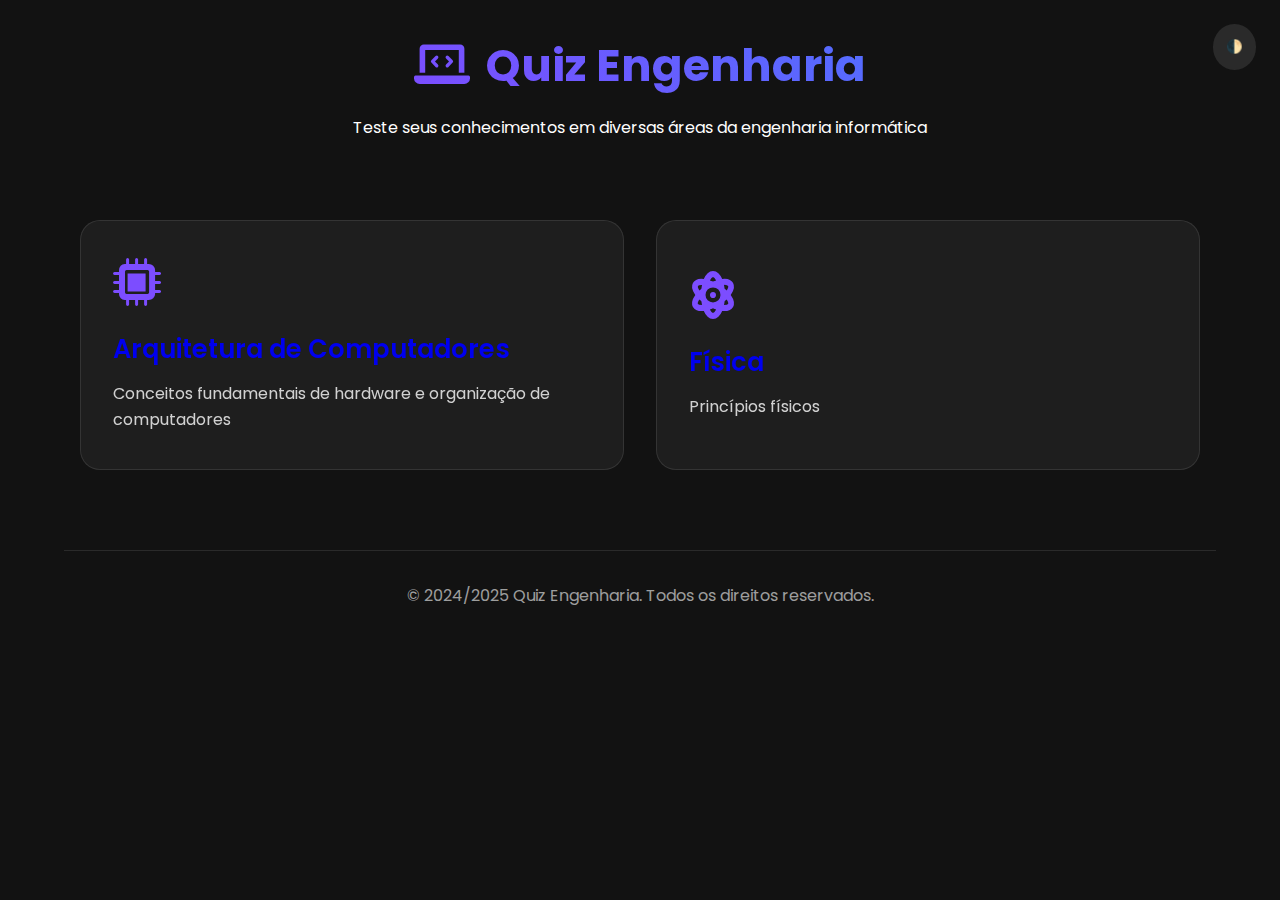
<file: index.html>
<!DOCTYPE html>
<html lang="pt">
<head>
    <meta charset="UTF-8">
    <meta name="viewport" content="width=device-width, initial-scale=1.0">
    <title>Quiz Engenharia Informática</title>
    <link href="https://fonts.googleapis.com/css2?family=Poppins:wght@300;400;500;600;700&display=swap" rel="stylesheet">
    <link rel="stylesheet" href="https://cdnjs.cloudflare.com/ajax/libs/font-awesome/6.0.0/css/all.min.css">
    <style>
        :root {
            --primary-color: #7C4DFF;
            --background-light: #f8f9fa;
            --background-dark: #121212;
            --text-dark: #2d3436;
            --text-light: #ffffff;
            --transition: all 0.3s cubic-bezier(0.4, 0, 0.2, 1);
        }

        * {
            margin: 0;
            padding: 0;
            box-sizing: border-box;
            font-family: 'Poppins', sans-serif;
        }

        body {
            min-height: 100vh;
            background: var(--background-dark);
            color: var(--text-light);
            transition: var(--transition);
        }

        body.light-theme {
            background: var(--background-light);
            color: var(--text-dark);
        }

        .container {
            max-width: 1200px;
            margin: 0 auto;
            padding: 2rem 1.5rem;
        }

        /* Botão Tema */
        .theme-toggle {
            position: fixed;
            top: 1.5rem;
            right: 1.5rem;
            background: rgba(255, 255, 255, 0.1);
            border: none;
            padding: 0.8rem;
            border-radius: 50%;
            cursor: pointer;
            backdrop-filter: blur(10px);
            transition: var(--transition);
            z-index: 1000;
        }

        body.light-theme .theme-toggle {
            background: rgba(0, 0, 0, 0.05);
        }

        /* Header */
        .header {
            text-align: center;
            margin-bottom: 4rem;
        }

        .header h1 {
            font-size: 2.8rem;
            margin-bottom: 1rem;
            display: inline-flex;
            align-items: center;
            gap: 1rem;
            background: linear-gradient(45deg, var(--primary-color), #536DFE);
            -webkit-background-clip: text;
            -webkit-text-fill-color: transparent;
        }

        /* Grid de Cards */
        .quiz-grid {
            display: grid;
            grid-template-columns: repeat(auto-fit, minmax(300px, 1fr));
            gap: 2rem;
            padding: 1rem;
        }

        .quiz-card {
            background: rgba(255, 255, 255, 0.05);
            backdrop-filter: blur(12px);
            border-radius: 20px;
            padding: 2rem;
            transition: var(--transition);
            cursor: pointer;
            text-decoration: none;
            border: 1px solid rgba(255, 255, 255, 0.1);
            min-height: 250px;
            display: flex;
            flex-direction: column;
            justify-content: center;
        }

        body.light-theme .quiz-card {
            background: rgba(255, 255, 255, 0.9);
            border: 1px solid rgba(0, 0, 0, 0.05);
            box-shadow: 0 4px 6px rgba(0, 0, 0, 0.05);
        }

        .quiz-card:hover {
            transform: translateY(-5px);
            background: rgba(255, 255, 255, 0.15);
            box-shadow: 0 8px 25px rgba(124, 77, 255, 0.15);
        }

        .quiz-card i {
            font-size: 3rem;
            margin-bottom: 1.5rem;
            color: var(--primary-color);
        }

        .quiz-card h2 {
            font-size: 1.6rem;
            margin-bottom: 0.75rem;
            font-weight: 600;
        }

        .quiz-card p {
            color: rgba(255, 255, 255, 0.8);
            line-height: 1.6;
        }

        body.light-theme .quiz-card p {
            color: rgba(0, 0, 0, 0.7);
        }

        /* Footer */
        .footer {
            margin-top: 4rem;
            text-align: center;
            padding: 2rem;
            color: rgba(255, 255, 255, 0.6);
            border-top: 1px solid rgba(255, 255, 255, 0.1);
        }

        body.light-theme .footer {
            color: rgba(0, 0, 0, 0.6);
            border-color: rgba(0, 0, 0, 0.1);
        }

        /* Responsivo */
        @media (max-width: 768px) {
            .container {
                padding: 1.5rem 1rem;
            }

            .header h1 {
                font-size: 2rem;
            }

            .quiz-card {
                min-height: 200px;
                padding: 1.5rem;
            }
        }
    </style>
</head>
<body>
    <button class="theme-toggle" onclick="toggleTheme()">🌓</button>
    
    <div class="container">
        <header class="header">
            <h1><i class="fas fa-laptop-code"></i>Quiz Engenharia</h1>
            <p>Teste seus conhecimentos em diversas áreas da engenharia informática</p>
        </header>

        <div class="quiz-grid">
            <a href="AC/index.html" class="quiz-card">
                <i class="fas fa-microchip"></i>
                <h2>Arquitetura de Computadores</h2>
                <p>Conceitos fundamentais de hardware e organização de computadores</p>
            </a>

            <a href="fisica/index.html" class="quiz-card">
                <i class="fas fa-atom"></i>
                <h2>Física</h2>
                <p>Princípios físicos </p>
            </a>
        </div>

        <footer class="footer">
            © 2024/2025 Quiz Engenharia. Todos os direitos reservados.
        </footer>
    </div>



    <script src="js/script.js"></script>
</body>
</html>
</file>
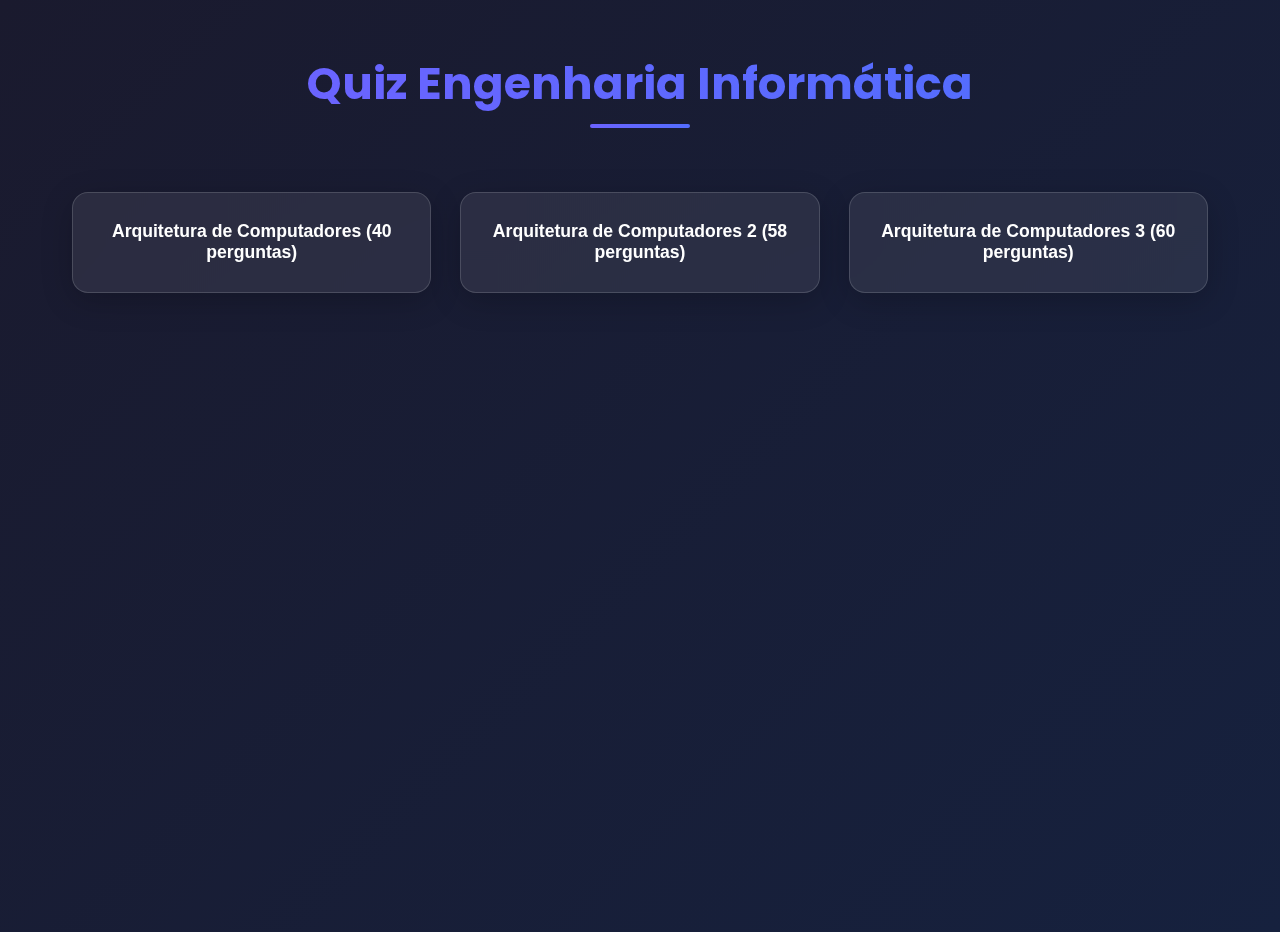
<file: AC/index.html>
<!DOCTYPE html>
<html lang="pt">
<head>
    <meta charset="UTF-8">
    <meta name="viewport" content="width=device-width, initial-scale=1.0">
    <title>Quiz Engenharia Informática</title>
    <link rel="stylesheet" href="../css/estilo.css">
    <link href="https://fonts.googleapis.com/css2?family=Poppins:wght@400;600&display=swap" rel="stylesheet">
    <link rel="stylesheet" href="https://cdnjs.cloudflare.com/ajax/libs/font-awesome/6.0.0/css/all.min.css">
</head>
<body>
    <div id="app">
        <h1>Quiz Engenharia Informática</h1>
        <div id="categorias"></div>
        <div id="quiz-container" style="display:none;">
            <h2 id="categoria-nome"></h2>
            <div id="info-pergunta">
                <span id="progresso"></span>
                <div class="timer">
                    <span id="tempo-restante"></span>
                </div>
                <span id="pontuacao"></span>
            </div>
            <h2 id="pergunta-enunciado"></h2>
            <div id="opcoes"></div>
            <button id="reiniciar" style="display:none;">Escolher nova categoria</button>
        </div>
    </div>
    <script src="script.js"></script>
    <script src="../js/script.js"></script>
</body>
</html>
</file>
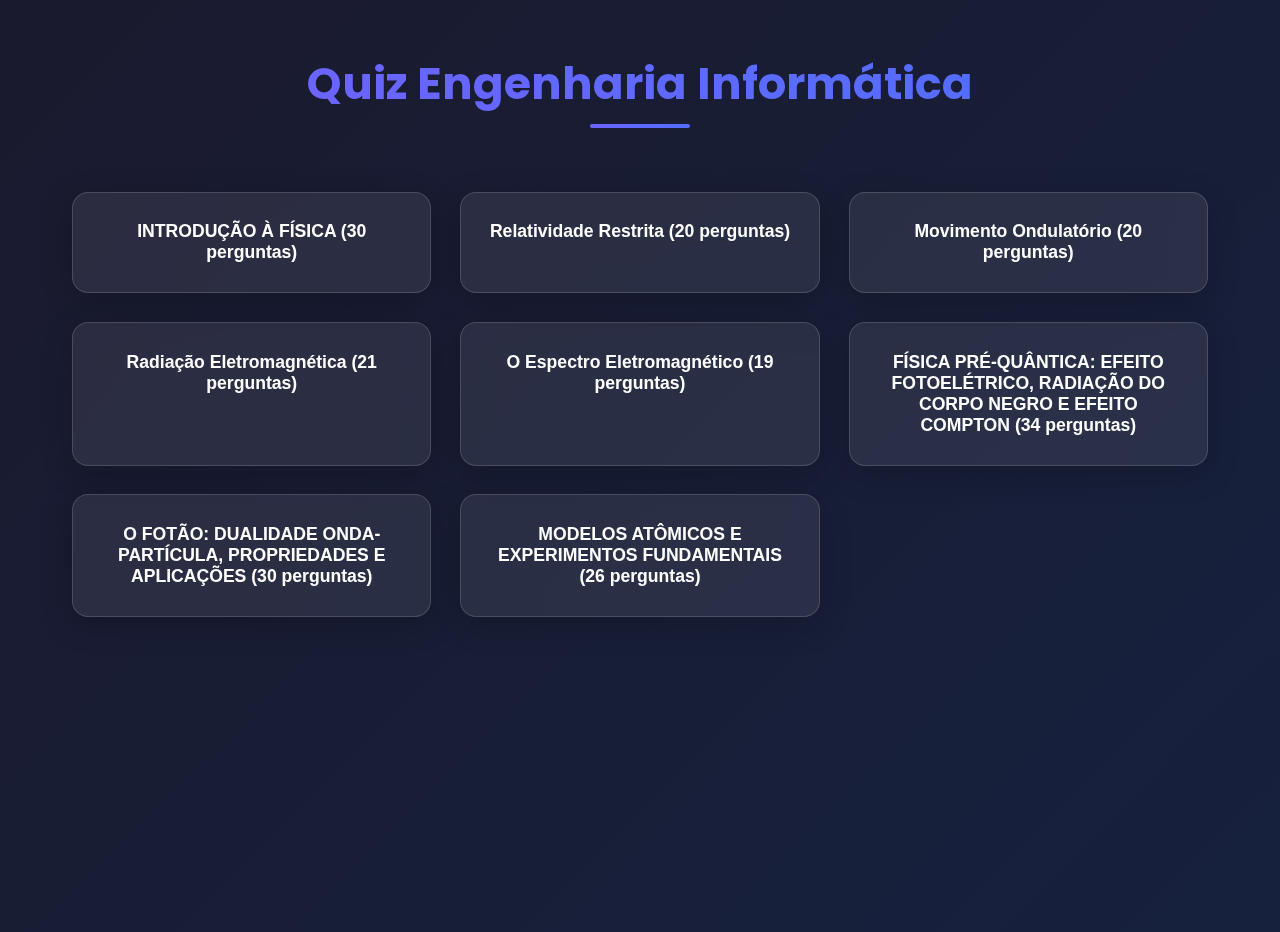
<file: fisica/index.html>
<!DOCTYPE html>
<html lang="pt">
<head>
    <meta charset="UTF-8">
    <meta name="viewport" content="width=device-width, initial-scale=1.0">
    <title>Quiz Engenharia Informática</title>
    <link rel="stylesheet" href="../css/estilo.css">
    <link href="https://fonts.googleapis.com/css2?family=Poppins:wght@400;600&display=swap" rel="stylesheet">
    <link rel="stylesheet" href="https://cdnjs.cloudflare.com/ajax/libs/font-awesome/6.0.0/css/all.min.css">
</head>
<body>
    <div id="app">
        <h1>Quiz Engenharia Informática</h1>
        <div id="categorias"></div>
        <div id="quiz-container" style="display:none;">
            <h2 id="categoria-nome"></h2>
            <div id="info-pergunta">
                <span id="progresso"></span>
                <div class="timer">
                    <span id="tempo-restante"></span>
                </div>
                <span id="pontuacao"></span>
            </div>
            <h2 id="pergunta-enunciado"></h2>
            <div id="opcoes"></div>
            <button id="reiniciar" style="display:none;">Escolher nova categoria</button>
        </div>
    </div>
    <script src="script.js"></script>
      <script src="../js/script.js"></script>
</body>
</html>
</file>
<file: css/estilo.css>
:root {
  --primary-color: #6C63FF;
  --accent-color: #FF6584;
  --background-gradient: linear-gradient(135deg, #1a1a2e 0%, #16213e 100%);
  --card-bg: rgba(255, 255, 255, 0.08);
  --card-border: rgba(255, 255, 255, 0.15);
  --text-primary: #ffffff;
  --text-secondary: #cccccc;
  --success-color: #4ade80;
  --error-color: #f87171;
  --transition: all 0.3s cubic-bezier(0.25, 0.8, 0.25, 1);
  --shadow: 0 8px 32px rgba(0, 0, 0, 0.2);
  --shadow-hover: 0 12px 40px rgba(0, 0, 0, 0.3);
}

/* Modo Claro */
body.light-theme {
  --background-gradient: linear-gradient(135deg, #f0f5ff 0%, #e6edff 100%);
  --card-bg: rgba(255, 255, 255, 0.7);
  --card-border: rgba(0, 0, 0, 0.08);
  --text-primary: #1e293b;
  --text-secondary: #64748b;
  --shadow: 0 8px 32px rgba(0, 0, 0, 0.08);
  --shadow-hover: 0 12px 40px rgba(0, 0, 0, 0.12);
}

* {
  margin: 0;
  padding: 0;
  box-sizing: border-box;
}

body {
  font-family: 'Poppins', sans-serif;
  background: var(--background-gradient);
  color: var(--text-primary);
  line-height: 1.6;
  min-height: 100vh;
  display: flex;
  justify-content: center;
  align-items: center;
  padding: 1rem;
}

#app {
  width: 100%;
  max-width: 1200px;
  margin: 0 auto;
  padding: 2rem;
  min-height: 100vh;
  display: flex;
  flex-direction: column;
}

/* Cabeçalho */
h1 {
  font-size: 2.8rem;
  text-align: center;
  margin-bottom: 2rem;
  position: relative;
  display: inline-block;
  align-self: center;
  background: linear-gradient(45deg, var(--primary-color), #536DFE);
  -webkit-background-clip: text;
  -webkit-text-fill-color: transparent;
  background-clip: text;
  padding-bottom: 0.5rem;
}

h1::after {
  content: '';
  position: absolute;
  bottom: 0;
  left: 50%;
  transform: translateX(-50%);
  width: 100px;
  height: 4px;
  background: linear-gradient(90deg, var(--primary-color), #536DFE);
  border-radius: 2px;
}

/* Grid de Categorias */
#categorias {
  display: grid;
  grid-template-columns: repeat(auto-fit, minmax(280px, 1fr));
  gap: 1.8rem;
  margin: 2rem 0;
}

#categorias button {
  padding: 1.8rem 1.5rem;
  background: var(--card-bg);
  backdrop-filter: blur(12px);
  border: 1px solid var(--card-border);
  color: var(--text-primary);
  border-radius: 16px;
  transition: var(--transition);
  cursor: pointer;
  font-size: 1.1rem;
  font-weight: 600;
  display: flex;
  flex-direction: column;
  align-items: center;
  gap: 1rem;
  box-shadow: var(--shadow);
  text-align: center;
}

#categorias button:hover {
  transform: translateY(-8px);
  box-shadow: var(--shadow-hover);
  background: rgba(108, 99, 255, 0.15);
}

#categorias button i {
  font-size: 2.5rem;
  color: var(--primary-color);
  background: rgba(255, 255, 255, 0.1);
  width: 70px;
  height: 70px;
  display: flex;
  align-items: center;
  justify-content: center;
  border-radius: 50%;
}

/* Container do Quiz */
#quiz-container {
  background: var(--card-bg);
  backdrop-filter: blur(15px);
  padding: 2.5rem;
  border-radius: 24px;
  border: 1px solid var(--card-border);
  box-shadow: var(--shadow);
  margin: 2rem 0;
  animation: slideIn 0.4s cubic-bezier(0.18, 0.89, 0.32, 1.28);
}

#categoria-nome {
  font-size: 1.8rem;
  margin-bottom: 0.5rem;
  text-align: center;
  color: var(--primary-color);
  font-weight: 700;
}

/* Informações da Pergunta */
#info-pergunta {
  display: flex;
  justify-content: space-between;
  align-items: center;
  margin-bottom: 2.5rem;
  padding: 1.2rem 1.5rem;
  background: rgba(255, 255, 255, 0.05);
  border-radius: 12px;
  color: var(--text-secondary);
  border: 1px solid var(--card-border);
  flex-wrap: wrap;
  gap: 1rem;
}

#info-pergunta > * {
  flex: 1;
  text-align: center;
  min-width: 120px;
}

#pontuacao {
  font-weight: 700;
  font-size: 1.2rem;
  color: var(--primary-color);
}

/* Enunciado da Pergunta */
#pergunta-enunciado {
  font-size: 1.5rem;
  margin: 2rem 0;
  line-height: 1.5;
  text-align: center;
  font-weight: 600;
  padding: 0 1rem;
}

/* Opções de Resposta */
#opcoes {
  display: grid;
  grid-template-columns: repeat(auto-fit, minmax(300px, 1fr));
  gap: 1.2rem;
  margin: 3rem 0;
}

#opcoes button {
  padding: 1.3rem 1.5rem;
  background: rgba(255, 255, 255, 0.05);
  border: 1px solid var(--card-border);
  border-radius: 12px;
  color: var(--text-primary);
  text-align: left;
  transition: var(--transition);
  display: flex;
  align-items: center;
  gap: 1.2rem;
  font-size: 1.1rem;
  cursor: pointer;
  box-shadow: var(--shadow);
}

#opcoes button:hover:not(:disabled) {
  background: rgba(108, 99, 255, 0.15);
  transform: translateY(-3px);
  box-shadow: var(--shadow-hover);
}

#opcoes button:disabled {
  opacity: 0.9;
  cursor: not-allowed;
}

/* Indicador de opção (A, B, C, D) */
#opcoes button::before {
  content: attr(data-option);
  font-weight: 700;
  background: rgba(255, 255, 255, 0.1);
  width: 36px;
  height: 36px;
  border-radius: 10px;
  display: flex;
  align-items: center;
  justify-content: center;
  flex-shrink: 0;
}

/* Estilos para Respostas */
.correta {
  background: rgba(40, 167, 69, 0.15) !important;
  border-color: var(--success-color) !important;
}

.correta::before {
  background: rgba(40, 167, 69, 0.2) !important;
  color: var(--success-color);
}

.incorreta {
  background: rgba(220, 53, 69, 0.15) !important;
  border-color: var(--error-color) !important;
}

.incorreta::before {
  background: rgba(220, 53, 69, 0.2) !important;
  color: var(--error-color);
}

/* Timer Moderno */
.timer {
  position: relative;
  width: 80px;
  height: 80px;
  margin: 0 auto;
}

.timer-circular {
  width: 100%;
  height: 100%;
  border-radius: 50%;
  display: flex;
  align-items: center;
  justify-content: center;
  background: var(--card-bg);
  border: 3px solid var(--primary-color);
  box-shadow: 0 0 20px rgba(108, 99, 255, 0.25);
  position: relative;
  overflow: hidden;
}

.timer-circular::before {
  content: '';
  position: absolute;
  top: 0;
  left: 0;
  width: 100%;
  height: 100%;
  background: conic-gradient(var(--primary-color) var(--progress, 0%), transparent 0);
  z-index: 1;
}

.timer-circular span {
  font-size: 1.5rem;
  font-weight: 700;
  color: var(--text-primary);
  z-index: 2;
  text-shadow: 0 1px 3px rgba(0, 0, 0, 0.2);
}

/* Botão Reiniciar */
#reiniciar {
  background: var(--primary-color);
  color: white;
  padding: 1.2rem 2.5rem;
  border-radius: 12px;
  font-weight: 600;
  font-size: 1.1rem;
  text-transform: uppercase;
  letter-spacing: 1px;
  transition: var(--transition);
  border: none;
  cursor: pointer;
  display: block;
  margin: 2rem auto 0;
  box-shadow: var(--shadow);
}

#reiniciar:hover {
  transform: translateY(-3px);
  box-shadow: var(--shadow-hover);
  background: #5a52e0;
}

/* Feedback de Tempo Esgotado */
.feedback-tempo {
  background: rgba(255, 193, 7, 0.15);
  border: 1px solid #ffc107;
  color: #ffc107;
  border-radius: 12px;
  padding: 1.2rem;
  margin: 1.5rem 0;
  text-align: center;
  font-weight: 600;
}

/* Explicação da Resposta */
.explicacao {
  background: rgba(232, 244, 252, 0.1);
  border: 1px solid var(--card-border);
  border-radius: 12px;
  padding: 1.8rem;
  margin: 2rem 0;
  line-height: 1.7;
  animation: fadeIn 0.5s ease-out;
}

.explicacao h3 {
  color: var(--primary-color);
  margin-bottom: 1rem;
  font-size: 1.3rem;
}

/* Rodapé */
.footer {
  margin-top: auto;
  text-align: center;
  padding: 2rem;
  color: var(--text-secondary);
  font-size: 0.9rem;
  border-top: 1px solid var(--card-border);
}

/* ANIMAÇÕES */
@keyframes slideIn {
  from {
    opacity: 0;
    transform: translateY(30px);
  }
  to {
    opacity: 1;
    transform: translateY(0);
  }
}

@keyframes fadeIn {
  from { opacity: 0; }
  to { opacity: 1; }
}

/* RESPONSIVIDADE */
@media (max-width: 992px) {
  #app {
    padding: 1.5rem;
  }
  
  h1 {
    font-size: 2.4rem;
  }
  
  #quiz-container {
    padding: 2rem;
  }
}

@media (max-width: 768px) {
  h1 {
    font-size: 2rem;
  }
  
  #categorias {
    grid-template-columns: 1fr;
    gap: 1.2rem;
  }
  
  #quiz-container {
    padding: 1.8rem 1.5rem;
  }
  
  #info-pergunta {
    flex-direction: column;
    gap: 1.5rem;
  }
  
  #pergunta-enunciado {
    font-size: 1.3rem;
  }
  
  #opcoes {
    grid-template-columns: 1fr;
  }
  
  .timer {
    width: 70px;
    height: 70px;
  }
}

@media (max-width: 480px) {
  #app {
    padding: 1rem;
  }
  
  h1 {
    font-size: 1.8rem;
  }
  
  #categoria-nome {
    font-size: 1.5rem;
  }
  
  #quiz-container {
    padding: 1.5rem 1rem;
  }
  
  #opcoes button {
    padding: 1.2rem;
    font-size: 1rem;
  }
  
  #reiniciar {
    width: 100%;
    padding: 1.2rem;
  }
  
  .timer {
    width: 60px;
    height: 60px;
  }
  
  .timer-circular span {
    font-size: 1.3rem;
  }
}
</file>
